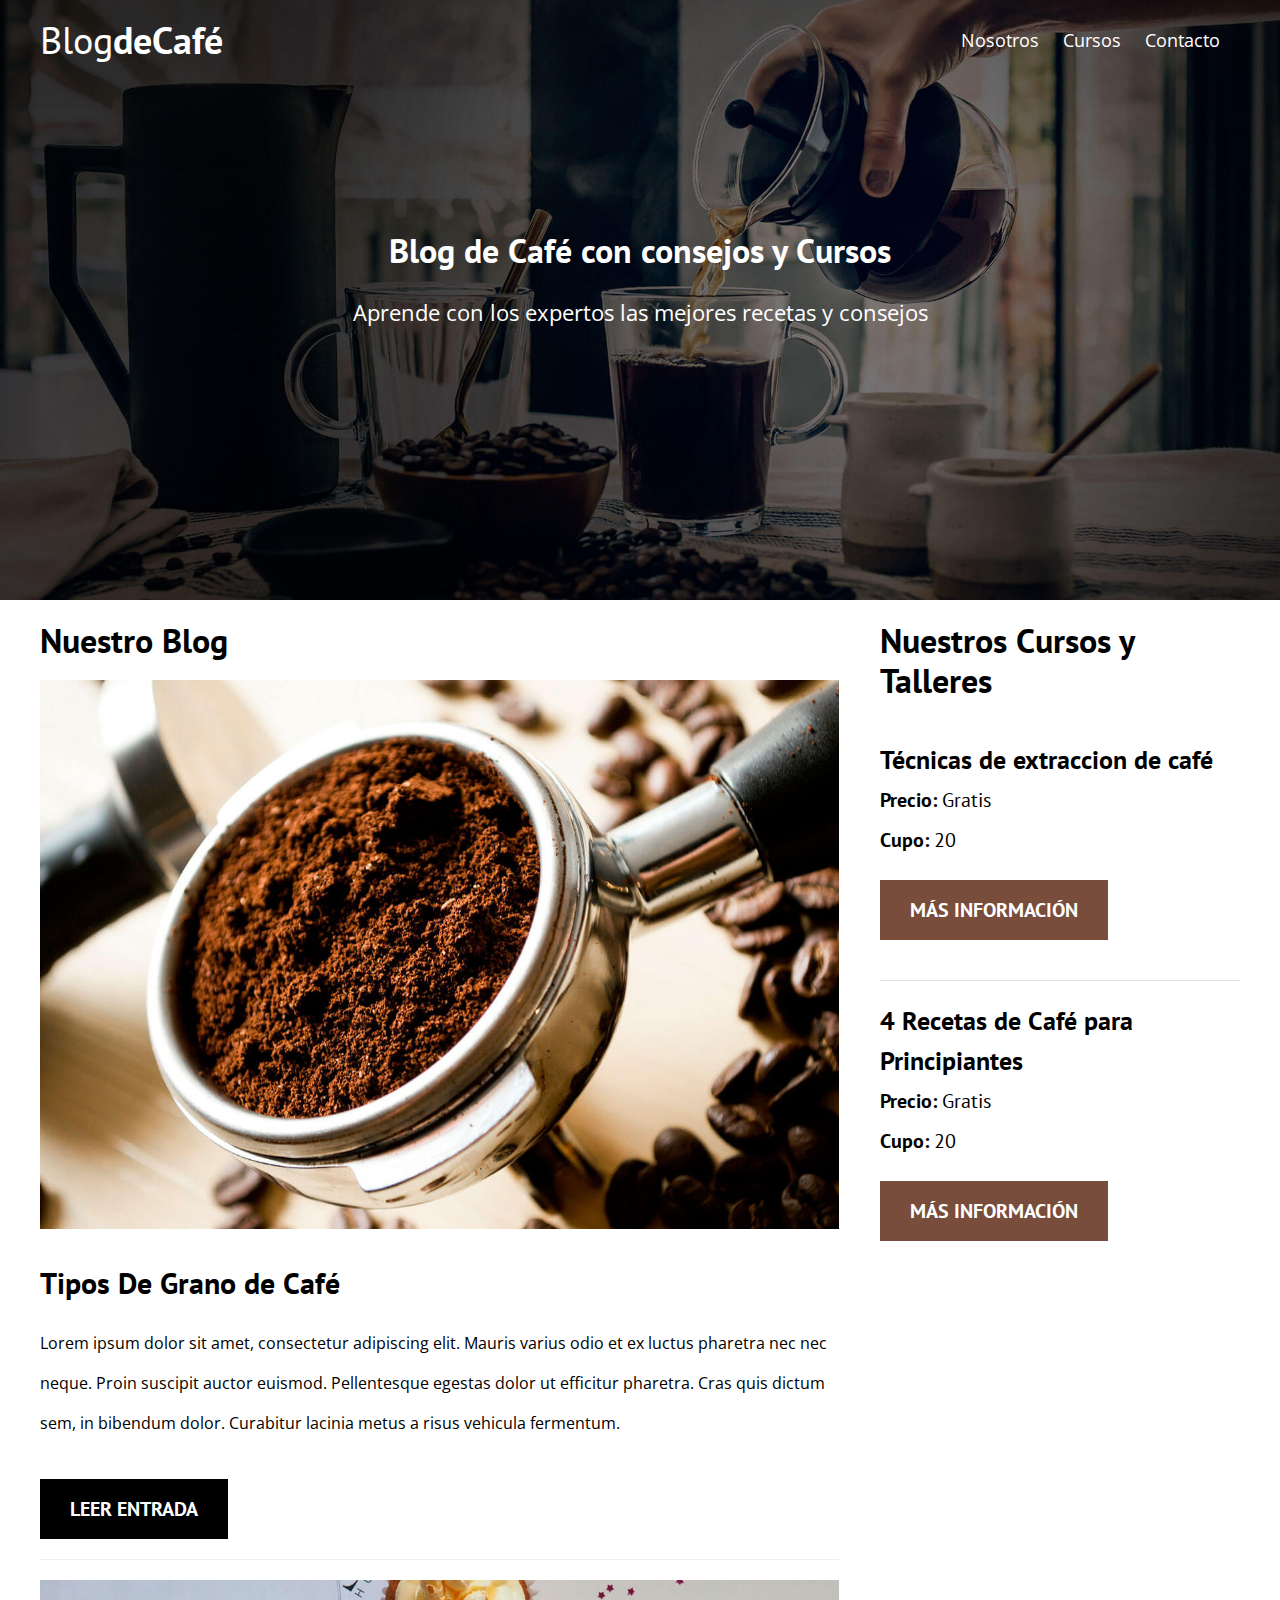
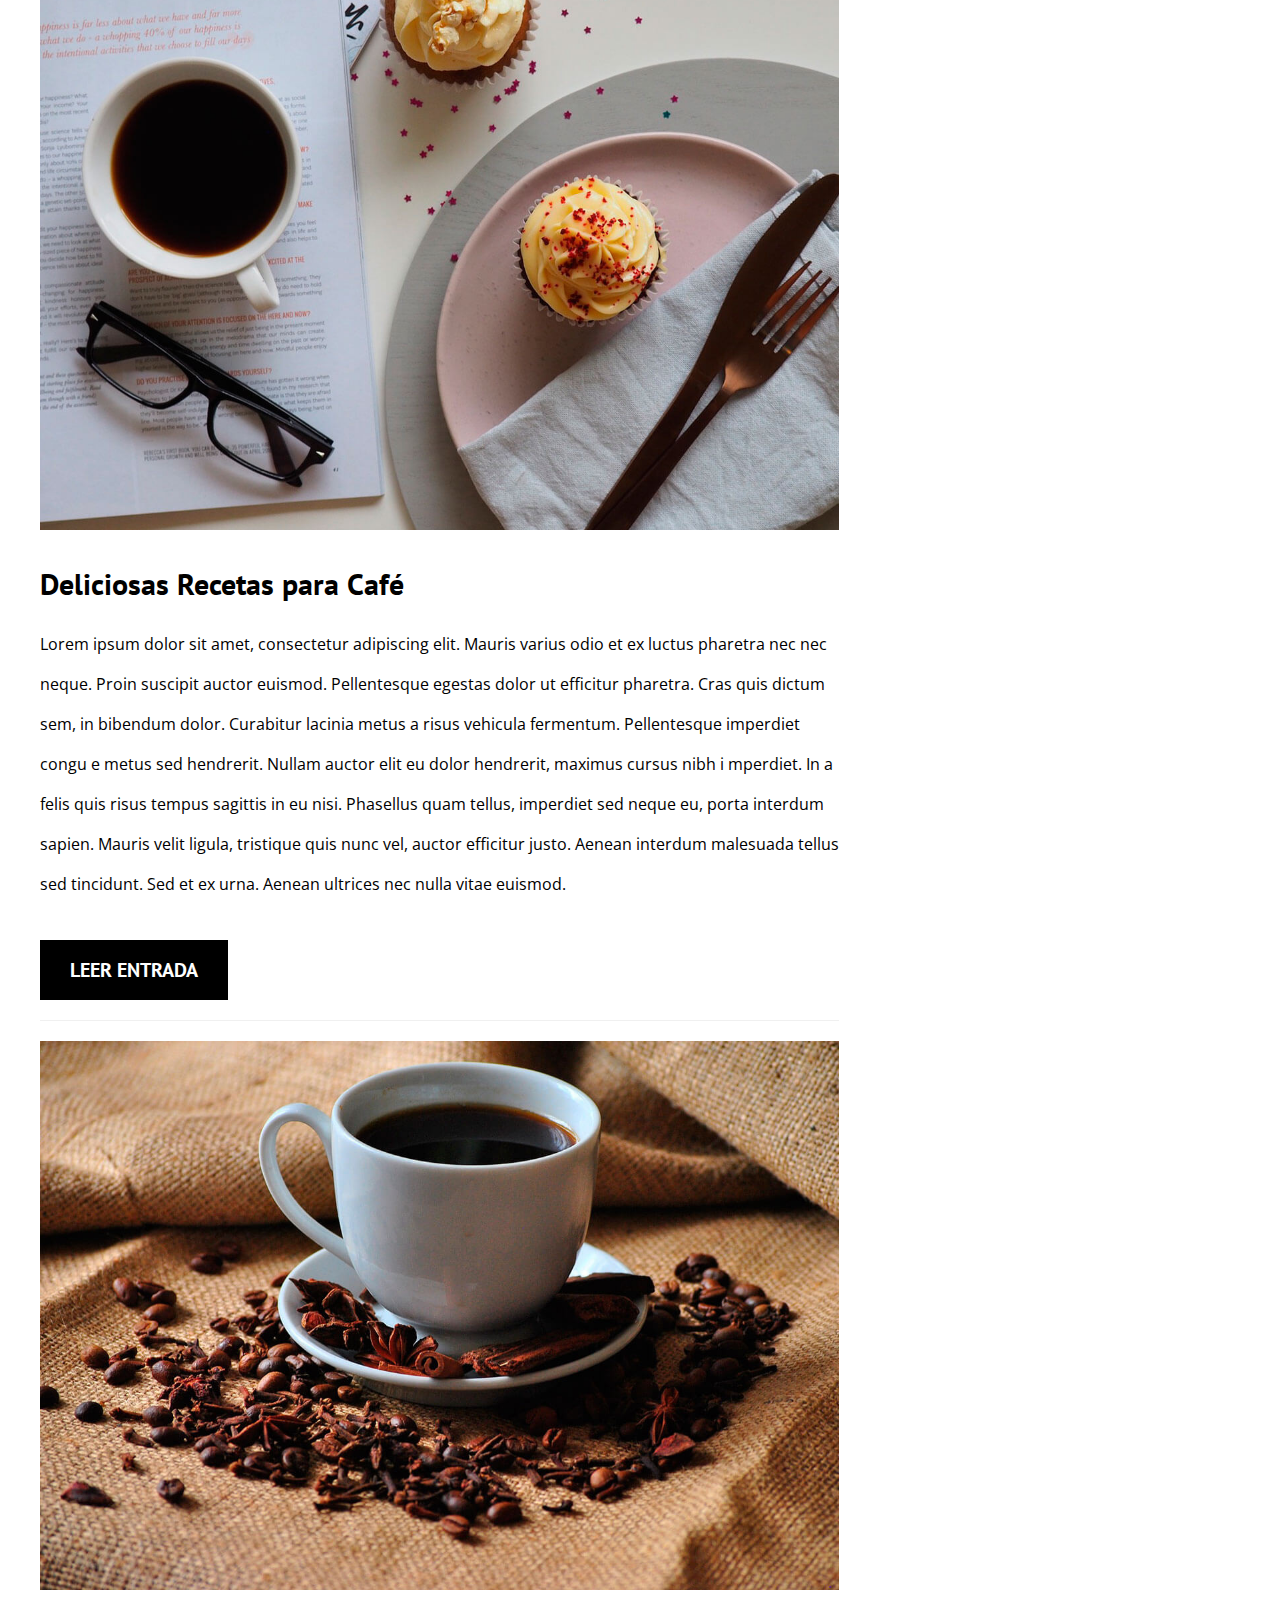
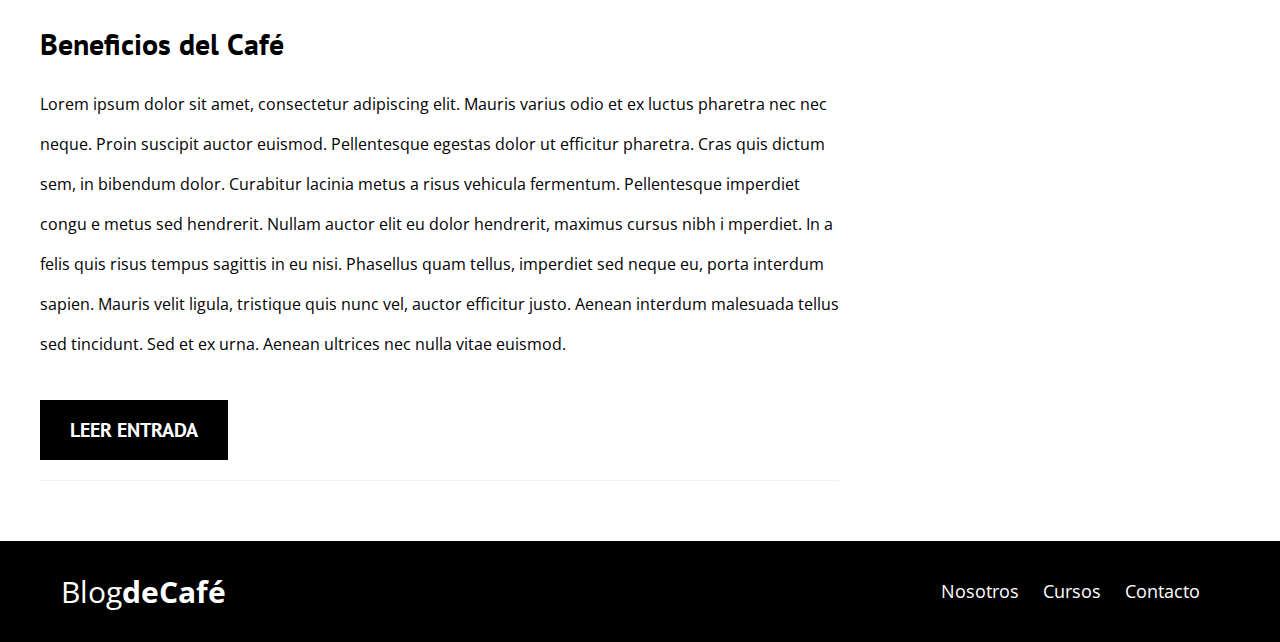
<file: index.html>
<!DOCTYPE html>
<html lang="en">
<head>
    <meta charset="UTF-8">
    <meta name="viewport" content="width=device-width, initial-scale=1.0">
    <title>Blog de Cafe</title>
    <link rel="preconnect" href="https://fonts.googleapis.com">
    <link rel="preconnect" href="https://fonts.gstatic.com" crossorigin>
    <link href="https://fonts.googleapis.com/css2?family=Open+Sans:ital@0;1&family=PT+Sans:wght@400;700&display=swap" rel="stylesheet">
    <link rel="stylesheet" href="css/normalize.css">
    <link rel="stylesheet" href="css/style.css">
</head>
<body>
    <header class="site-header">

        <div class="contenedor">

            <div class="barra" >

                
                <a href="index.html">

                    <h1  class="fw-400">Blog<span class="fw-700">deCafé</span></h1>
                </a>

                <nav class="navegacion">
                    <a href="nosotros.html">Nosotros</a>
                    <a href="cursos.html">Cursos</a>
                    <a href="contacto.html">Contacto</a>
                </nav>

            </div><!--barra-->

            <div class="texto-header">
                <h2>Blog de Café con consejos y Cursos</h2>
                <p>Aprende con los expertos las mejores recetas y consejos</p>
            </div><!--texto-header-->
        </div><!--contenedor-->
    </header>


    <div class="contenido-principal contenedor">


        <main class="blog">

            <h2>Nuestro Blog</h2>


            <article class="entrada-blog">
                <div class="imagen">
                    <img src="img/blog1.jpg" alt="imagen blog">

                </div><!--imagen-->

                <div class="contenido-blog">
                    <h3>Tipos De Grano de Café</h3>
                    <p>
                        Lorem ipsum dolor sit amet, consectetur adipiscing elit. 
                        Mauris varius odio et ex luctus pharetra nec nec neque. 
                        Proin suscipit auctor euismod. Pellentesque egestas dolor ut 
                        efficitur pharetra. Cras quis dictum sem, in bibendum dolor. 
                        Curabitur lacinia metus a risus vehicula fermentum.
                    </p>
                    <a href="entrada.html" class="btn btn-primario">Leer Entrada</a>
                </div><!--contenido-blog-->
            </article>



            <article class="entrada-blog">
                <div class="imagen">
                    <img src="img/blog2.jpg" alt="imagen blog">

                </div><!--imagen-->

                <div class="contenido-blog">
                    <h3>Deliciosas Recetas  para Café</h3>
                    <p>
                        Lorem ipsum dolor sit amet, consectetur adipiscing elit. 
                        Mauris varius odio et ex luctus pharetra nec nec neque. 
                        Proin suscipit auctor euismod. Pellentesque egestas dolor ut 
                        efficitur pharetra. Cras quis dictum sem, in bibendum dolor. 
                        Curabitur lacinia metus a risus vehicula fermentum. Pellentesque imperdiet congu
                        e metus sed hendrerit. Nullam auctor elit eu dolor hendrerit, maximus cursus nibh i
                        mperdiet. In a felis quis risus tempus sagittis in eu nisi. Phasellus quam tellus, 
                        imperdiet sed neque eu, porta interdum sapien. Mauris velit ligula, tristique quis nunc vel, auctor efficitur justo. 
                        Aenean interdum malesuada tellus sed tincidunt. Sed et ex urna. Aenean ultrices nec nulla vitae euismod.

                    </p>
                    <a href="entrada.html" class="btn btn-primario">Leer Entrada</a>
                </div><!--contenido-blog-->
            </article>



            <article class="entrada-blog">
                <div class="imagen">
                    <img src="img/blog3.jpg" alt="imagen blog">

                </div><!--imagen-->

                <div class="contenido-blog">
                    <h3>Beneficios del Café</h3>
                    <p>
                        Lorem ipsum dolor sit amet, consectetur adipiscing elit. 
                        Mauris varius odio et ex luctus pharetra nec nec neque. 
                        Proin suscipit auctor euismod. Pellentesque egestas dolor ut 
                        efficitur pharetra. Cras quis dictum sem, in bibendum dolor. 
                        Curabitur lacinia metus a risus vehicula fermentum. Pellentesque imperdiet congu
                        e metus sed hendrerit. Nullam auctor elit eu dolor hendrerit, maximus cursus nibh i
                        mperdiet. In a felis quis risus tempus sagittis in eu nisi. Phasellus quam tellus, 
                        imperdiet sed neque eu, porta interdum sapien. Mauris velit ligula, tristique quis nunc vel, auctor efficitur justo. 
                        Aenean interdum malesuada tellus sed tincidunt. Sed et ex urna. Aenean ultrices nec nulla vitae euismod.

                    </p>
                    <a href="entrada.html" class="btn btn-primario">Leer Entrada</a>
                </div><!--contenido-blog-->
            </article>


        </main>
        <aside class="cursos">
            <h2>Nuestros Cursos y Talleres</h2>

            <ul class="cursos-lista">

                <li class="curso">
                    <h4 class="no-margin">Técnicas de extraccion de café</h4>
                    <p class="no-margin">Precio: <span>Gratis</span></p>
                    <p class="no-margin">Cupo: <span>20</span></p>

                    <a href="cursos.html" class="btn btn-secundario">Más Información</a>

                </li>

                <li class="curso">
                    <h4 class="no-margin">4 Recetas de Café para Principiantes</h4>
                    <p class="no-margin">Precio: <span>Gratis</span></p>
                    <p class="no-margin">Cupo: <span>20</span></p>

                    <a href="cursos.html" class="btn btn-secundario">Más Información</a>

                </li>

            </ul>
        </aside>
    </div><!--contenido-principal-->



    <footer class="site-footer">
        <div class="contenedor">
            <div class="barra">
                <a href="index.html">

                    <p  class="fw-400 no-margin">Blog<span class="fw-700">deCafé</span></p>
                </a>

                <nav class="navegacion">
                    <a href="nosotros.html">Nosotros</a>
                    <a href="cursos.html">Cursos</a>
                    <a href="contacto.html">Contacto</a>
                </nav>
            </div>
        </div>
    </footer>
</body>
</html>
</file>
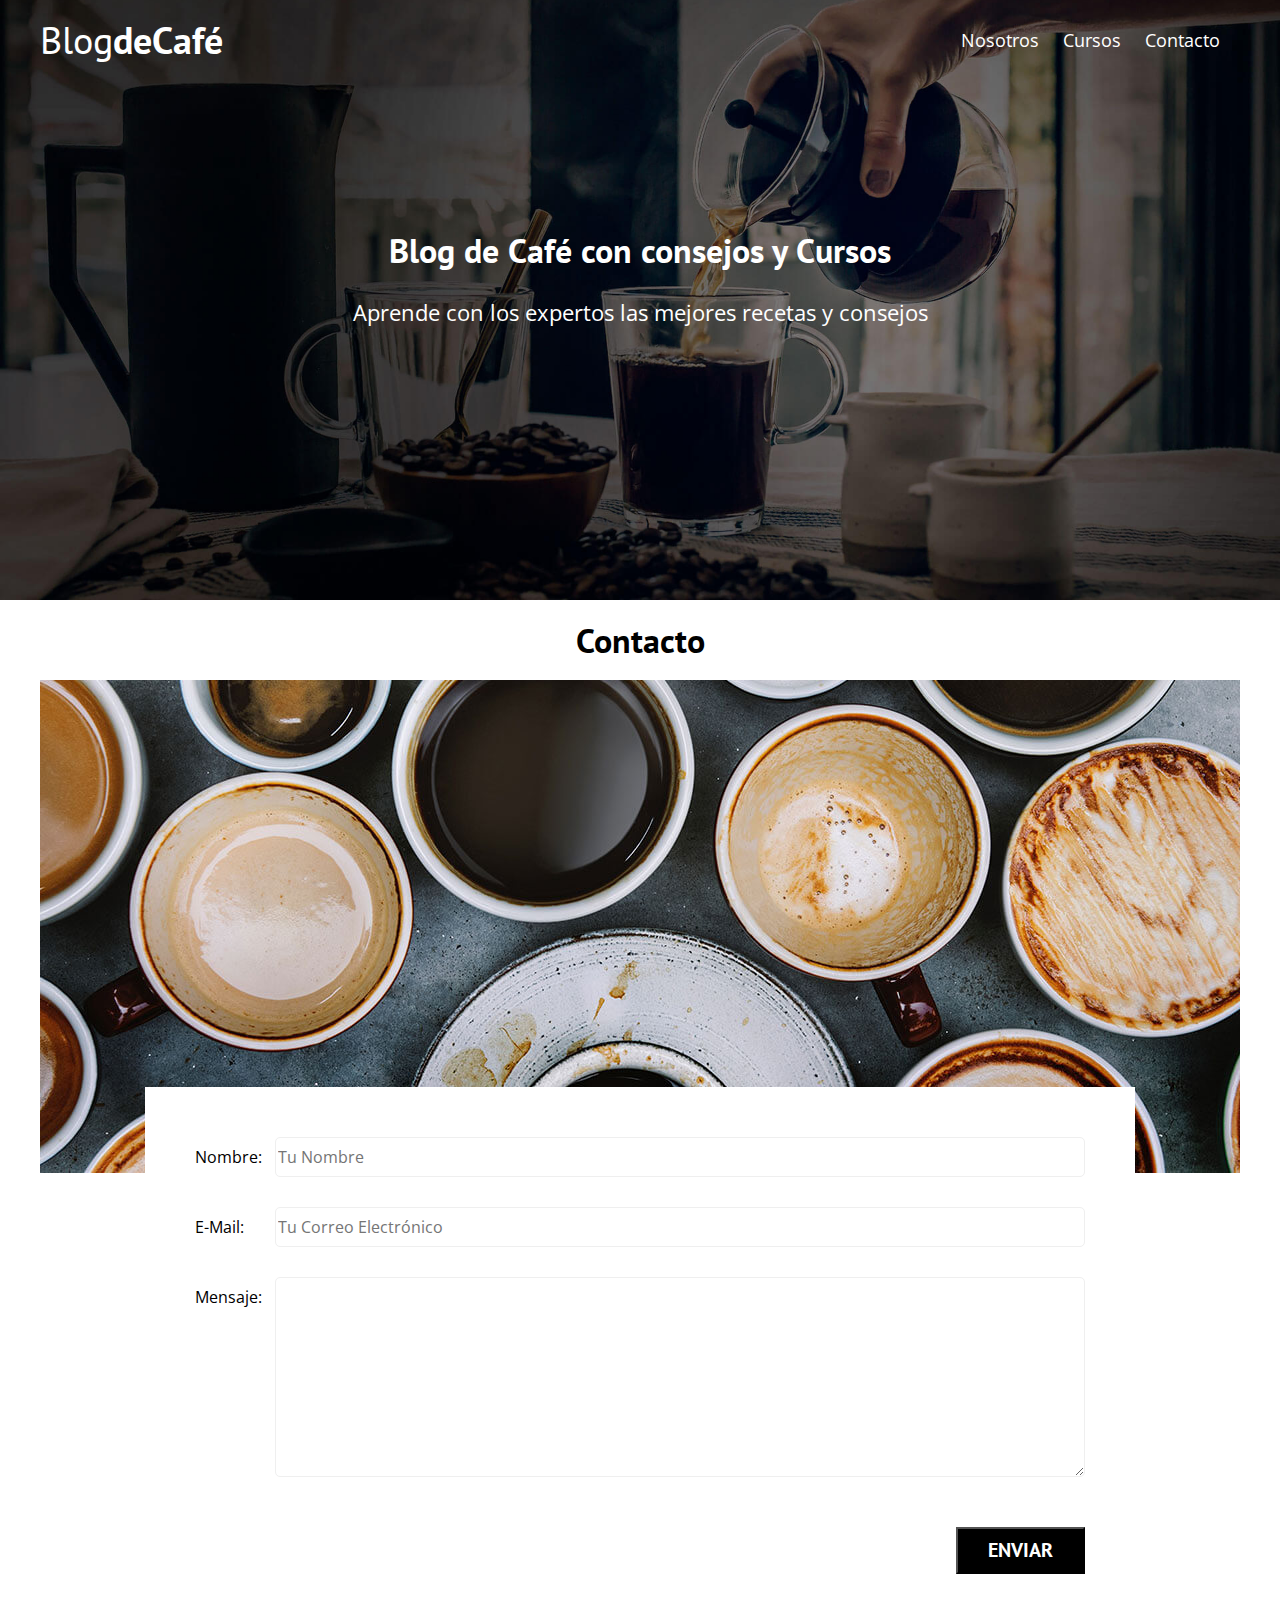
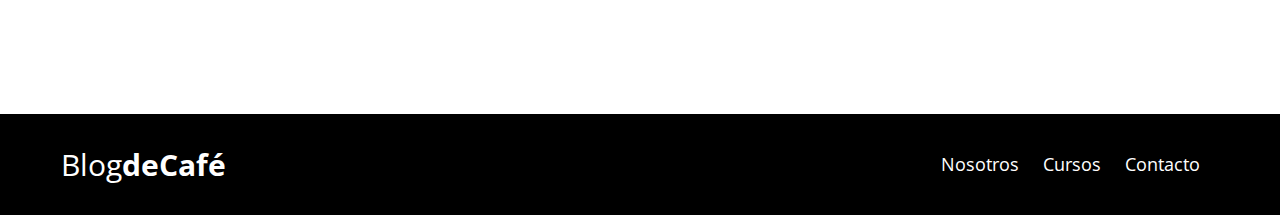
<file: contacto.html>
<!DOCTYPE html>
<html lang="en">
<head>
    <meta charset="UTF-8">
    <meta name="viewport" content="width=device-width, initial-scale=1.0">
    <title>Blog de Cafe</title>
    <link rel="preconnect" href="https://fonts.googleapis.com">
    <link rel="preconnect" href="https://fonts.gstatic.com" crossorigin>
    <link href="https://fonts.googleapis.com/css2?family=Open+Sans:ital@0;1&family=PT+Sans:wght@400;700&display=swap" rel="stylesheet">
    <link rel="stylesheet" href="css/normalize.css">
    <link rel="stylesheet" href="css/style.css">
</head>
<body>
    <header class="site-header">

        <div class="contenedor">

            <div class="barra" >

                
                <a href="index.html">

                    <h1  class="fw-400">Blog<span class="fw-700">deCafé</span></h1>
                </a>

                <nav class="navegacion">
                    <a href="nosotros.html">Nosotros</a>
                    <a href="cursos.html">Cursos</a>
                    <a href="contacto.html">Contacto</a>
                </nav>

            </div><!--barra-->

            <div class="texto-header">
                <h2>Blog de Café con consejos y Cursos</h2>
                <p>Aprende con los expertos las mejores recetas y consejos</p>
            </div><!--texto-header-->
        </div><!--contenedor-->
    </header>


    <main class="contenedor">
        <h2 class="centrar-texto">
            Contacto
        </h2>
        <div class="grid centrar-columnas">
            <div class="columnas-12">
                <img src="img/contacto.jpg" alt="imagen contacto">
            </div><!--columnas-12-->
            
            <div class="columnas-10 formulario-contacto">
                <form action="#">

                    <div class="campo">
                        <label  for="nombre">nombre:</label>
                        
                        <input type="text"  id="nombre" placeholder="Tu Nombre" required>
                    </div><!--campo-->

                    <div class="campo">
                        <label  for="email">e-Mail:</label>
                        <input type="text"  id="email" placeholder="Tu Correo Electrónico" required>

                    </div><!--campo-->

                    <div class="campo mensaje">
                        <label  for="mensaje">mensaje:</label>
                        <textarea name="mensaje"  id="mensaje"></textarea>
                    </div><!--campo-->


                    <div class="campo enviar">
                        <input type="submit" value="Enviar" class="btn btn-primario">
                    </div><!--campo-->

                </form>
            </div><!--columnas-10-->

        </div><!--grid-->

    </main>
    <footer class="site-footer">
        <div class="contenedor">
            <div class="barra">
                <a href="index.html">

                    <p  class="fw-400 no-margin">Blog<span class="fw-700">deCafé</span></p>
                </a>

                <nav class="navegacion">
                    <a href="nosotros.html">Nosotros</a>
                    <a href="cursos.html">Cursos</a>
                    <a href="contacto.html">Contacto</a>
                </nav>
            </div>
        </div>
    </footer>
</body>
</html>
</file>
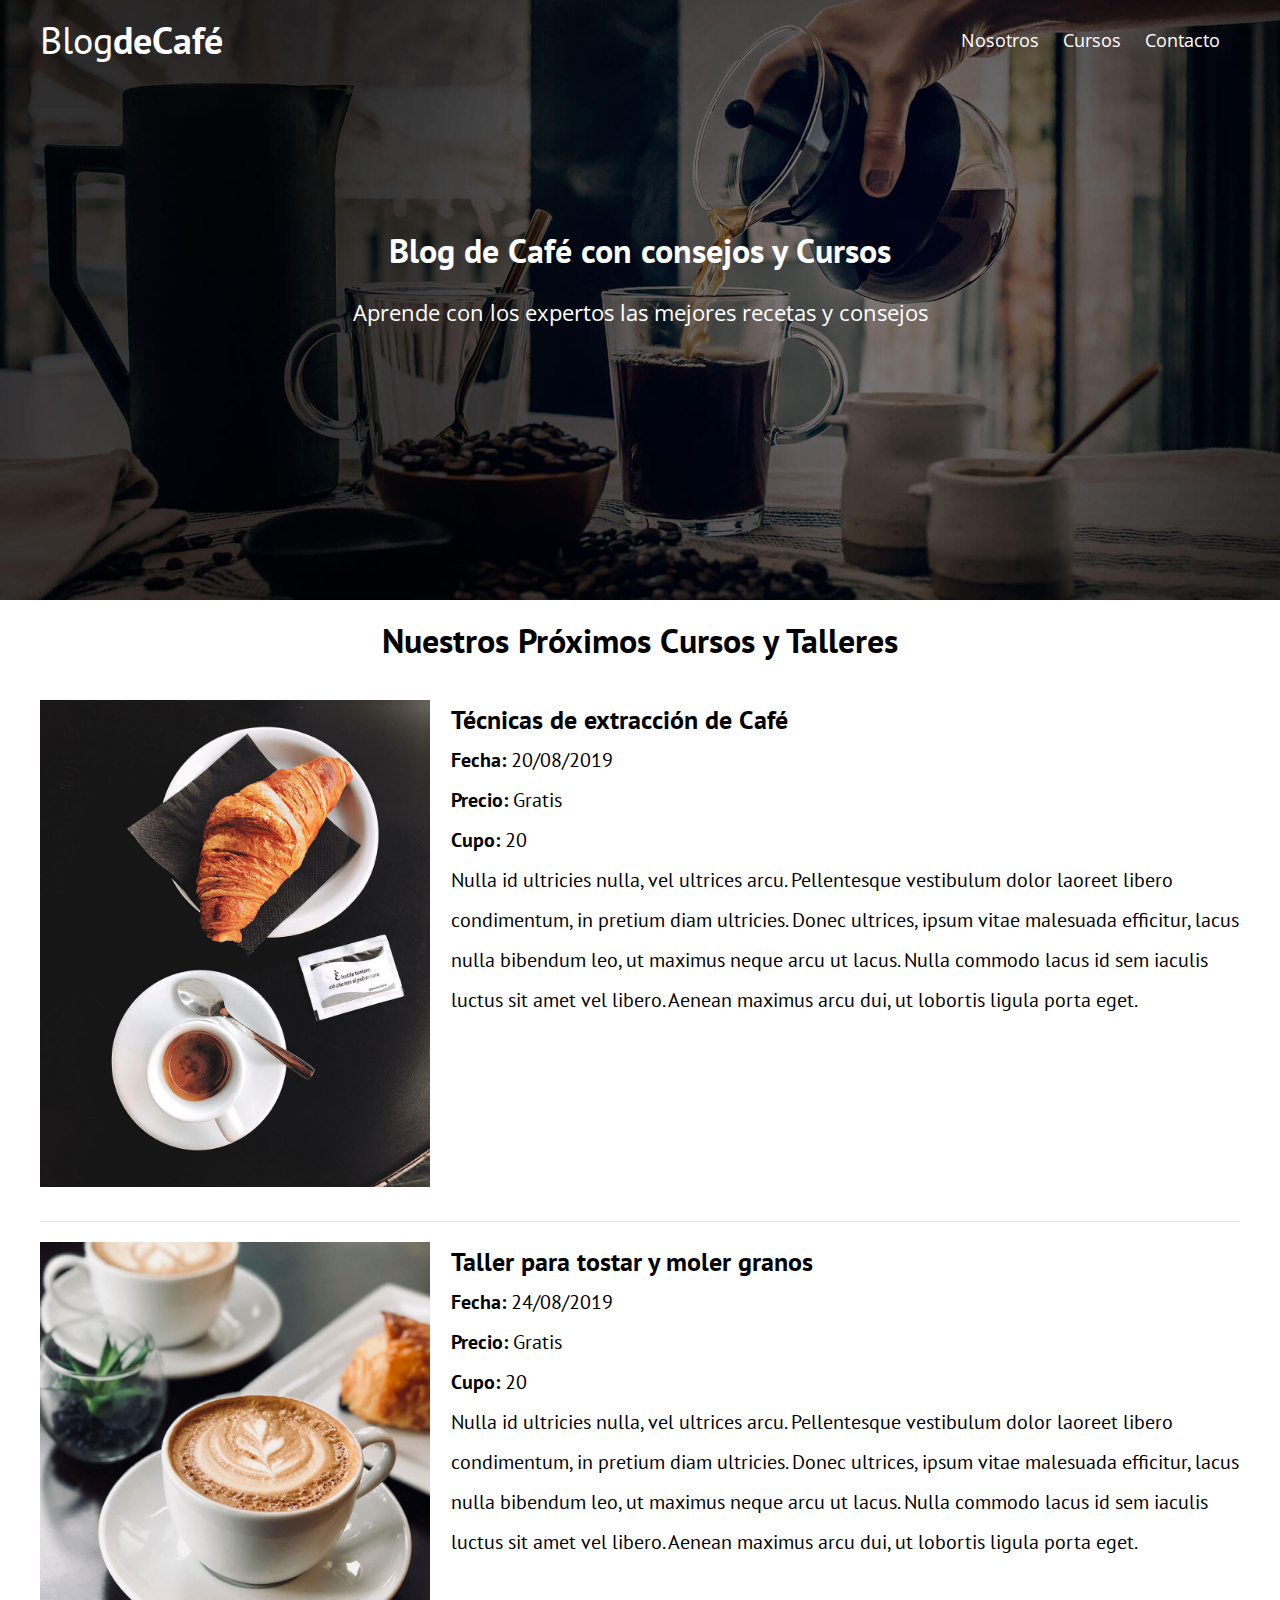
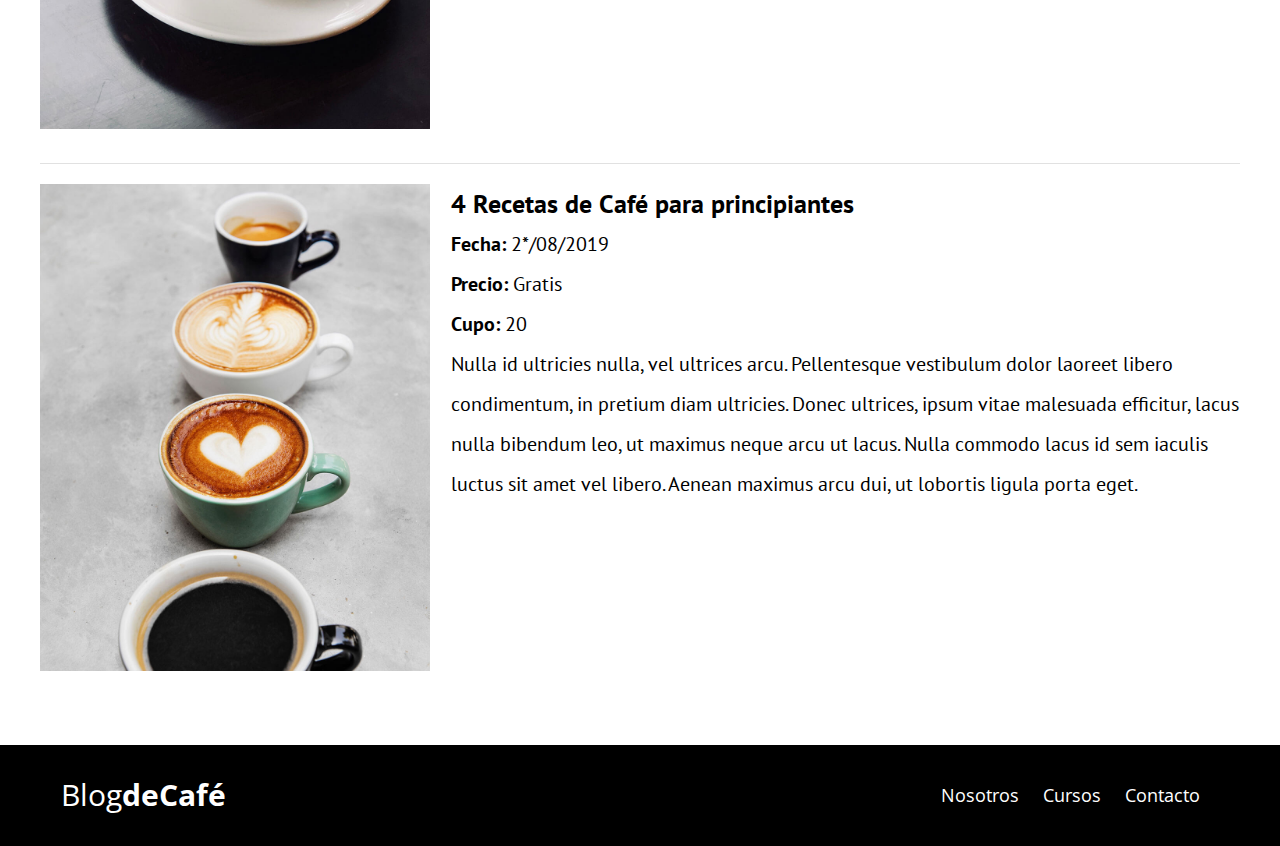
<file: cursos.html>
<!DOCTYPE html>
<html lang="en">
<head>
    <meta charset="UTF-8">
    <meta name="viewport" content="width=device-width, initial-scale=1.0">
    <title>Blog de Cafe</title>
    <link rel="preconnect" href="https://fonts.googleapis.com">
    <link rel="preconnect" href="https://fonts.gstatic.com" crossorigin>
    <link href="https://fonts.googleapis.com/css2?family=Open+Sans:ital@0;1&family=PT+Sans:wght@400;700&display=swap" rel="stylesheet">
    <link rel="stylesheet" href="css/normalize.css">
    <link rel="stylesheet" href="css/style.css">
</head>
<body>
    <header class="site-header">

        <div class="contenedor">

            <div class="barra" >

                
                <a href="index.html">

                    <h1  class="fw-400">Blog<span class="fw-700">deCafé</span></h1>
                </a>

                <nav class="navegacion">
                    <a href="nosotros.html">Nosotros</a>
                    <a href="cursos.html">Cursos</a>
                    <a href="contacto.html">Contacto</a>
                </nav>

            </div><!--barra-->

            <div class="texto-header">
                <h2>Blog de Café con consejos y Cursos</h2>
                <p>Aprende con los expertos las mejores recetas y consejos</p>
            </div><!--texto-header-->
        </div><!--contenedor-->
    </header>


    <main class="contenedor">
        <h2 class="centrar-texto">Nuestros Próximos Cursos y Talleres</h2>

        <article class="curso grid ">
            <div class="columnas-4">

                <img src="img/curso1.jpg" alt="curso1">
            </div><!--columna-4-->

            <div class="columnas-8">
                <h4 class="no-margin">Técnicas de extracción de Café</h4>


                <p class="no-margin">Fecha: <span>20/08/2019</span></p>
                <p class="no-margin">Precio: <span>Gratis</span></p>
                <p class="no-margin">Cupo: <span>20</span></p>



                <p class="fw-400">
                    Nulla id ultricies nulla, vel ultrices arcu. Pellentesque vestibulum dolor laoreet libero condimentum, in pretium diam ultricies. 
                    Donec ultrices, ipsum vitae malesuada efficitur, lacus nulla bibendum leo, ut maximus neque arcu ut lacus. Nulla commodo lacus id sem iaculis 
                    luctus sit amet vel libero. Aenean maximus arcu dui, ut lobortis ligula porta eget.
                </p>
            </div><!--columna-8-->
        </article>
        <article class="curso grid ">
            <div class="columnas-4">

                <img src="img/curso2.jpg" alt="curso1">
            </div><!--columna-4-->

            <div class="columnas-8">
                <h4 class="no-margin">Taller para tostar y moler granos</h4>


                <p class="no-margin">Fecha: <span>24/08/2019</span></p>
                <p class="no-margin">Precio: <span>Gratis</span></p>
                <p class="no-margin">Cupo: <span>20</span></p>



                <p class="fw-400">
                    Nulla id ultricies nulla, vel ultrices arcu. Pellentesque vestibulum dolor laoreet libero condimentum, in pretium diam ultricies. 
                    Donec ultrices, ipsum vitae malesuada efficitur, lacus nulla bibendum leo, ut maximus neque arcu ut lacus. Nulla commodo lacus id sem iaculis 
                    luctus sit amet vel libero. Aenean maximus arcu dui, ut lobortis ligula porta eget.
                </p>
            </div><!--columna-8-->
        </article>
        <article class="curso grid ">
            <div class="columnas-4">

                <img src="img/curso3.jpg" alt="curso1">
            </div><!--columna-4-->

            <div class="columnas-8">
                <h4 class="no-margin">4 Recetas de Café para principiantes</h4>


                <p class="no-margin">Fecha: <span>2*/08/2019</span></p>
                <p class="no-margin">Precio: <span>Gratis</span></p>
                <p class="no-margin">Cupo: <span>20</span></p>



                <p class="fw-400">
                    Nulla id ultricies nulla, vel ultrices arcu. Pellentesque vestibulum dolor laoreet libero condimentum, in pretium diam ultricies. 
                    Donec ultrices, ipsum vitae malesuada efficitur, lacus nulla bibendum leo, ut maximus neque arcu ut lacus. Nulla commodo lacus id sem iaculis 
                    luctus sit amet vel libero. Aenean maximus arcu dui, ut lobortis ligula porta eget.
                </p>
            </div><!--columna-8-->
        </article>
    </main>
    <footer class="site-footer">
        <div class="contenedor">
            <div class="barra">
                <a href="index.html">

                    <p  class="fw-400 no-margin">Blog<span class="fw-700">deCafé</span></p>
                </a>

                <nav class="navegacion">
                    <a href="nosotros.html">Nosotros</a>
                    <a href="cursos.html">Cursos</a>
                    <a href="contacto.html">Contacto</a>
                </nav>
            </div>
        </div>
    </footer>
</body>
</html>
</file>
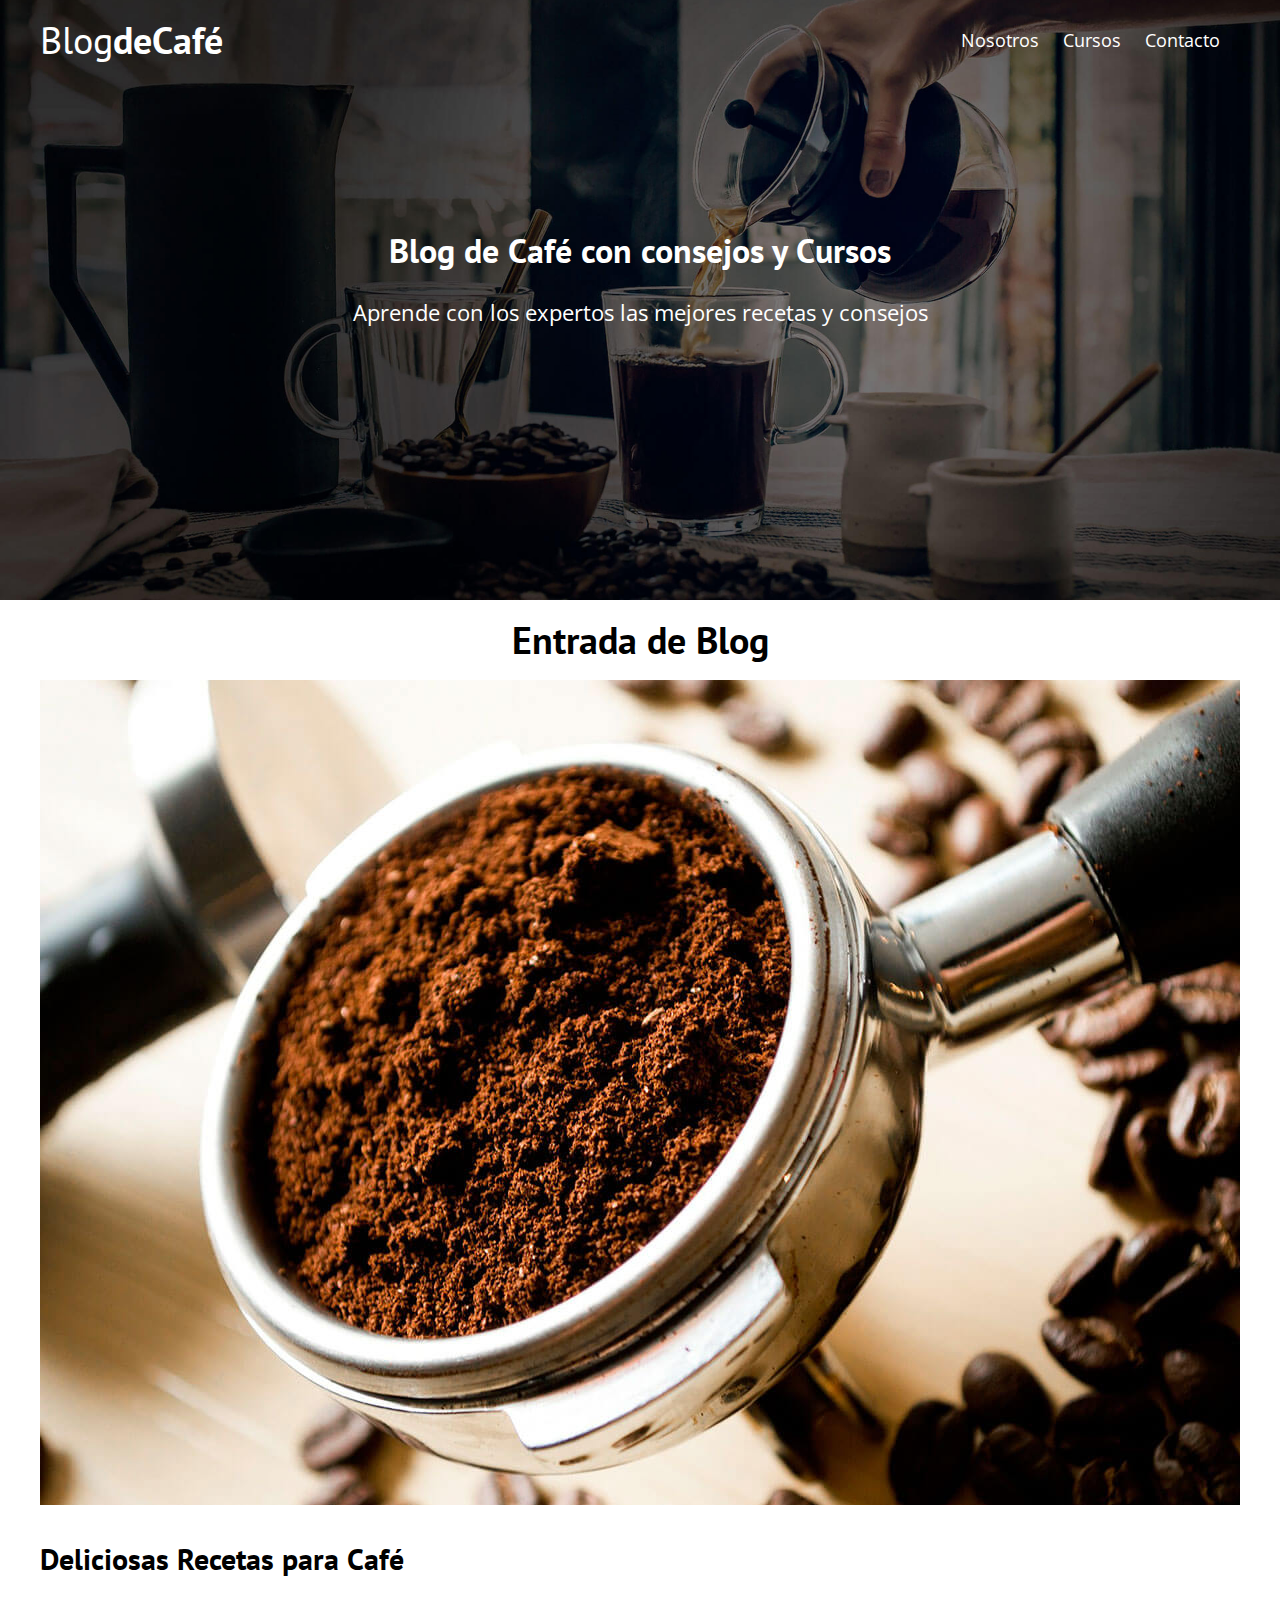
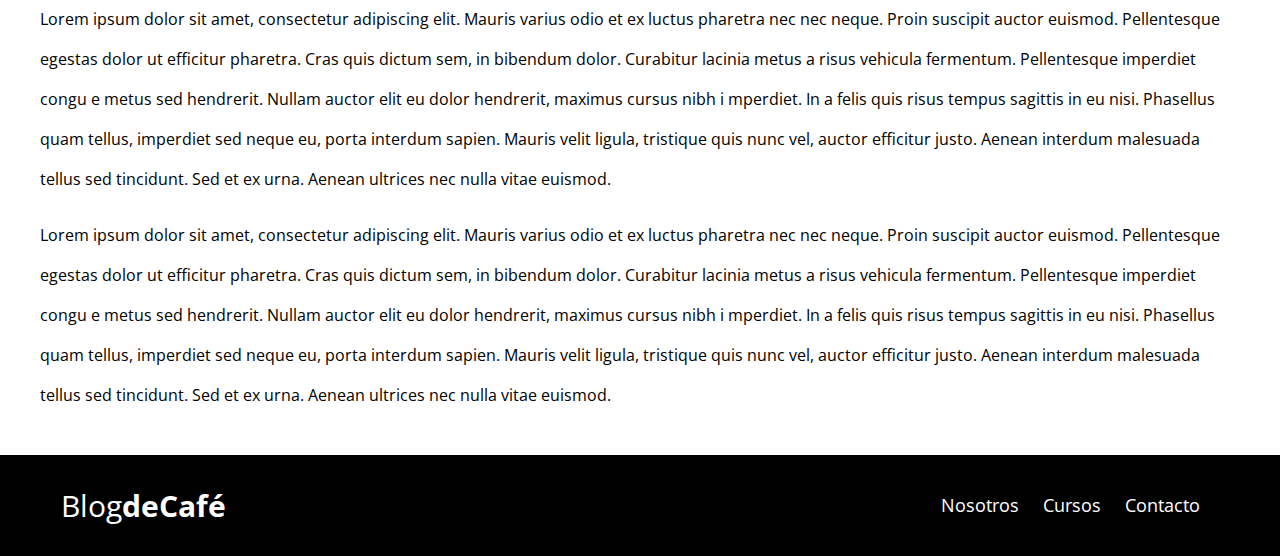
<file: entrada.html>
<!DOCTYPE html>
<html lang="en">
<head>
    <meta charset="UTF-8">
    <meta name="viewport" content="width=device-width, initial-scale=1.0">
    <title>Blog de Cafe</title>
    <link rel="preconnect" href="https://fonts.googleapis.com">
    <link rel="preconnect" href="https://fonts.gstatic.com" crossorigin>
    <link href="https://fonts.googleapis.com/css2?family=Open+Sans:ital@0;1&family=PT+Sans:wght@400;700&display=swap" rel="stylesheet">
    <link rel="stylesheet" href="css/normalize.css">
    <link rel="stylesheet" href="css/style.css">
</head>
<body>
    <header class="site-header">

        <div class="contenedor">

            <div class="barra" >

                
                <a href="index.html">

                    <h1  class="fw-400">Blog<span class="fw-700">deCafé</span></h1>
                </a>

                <nav class="navegacion">
                    <a href="nosotros.html">Nosotros</a>
                    <a href="cursos.html">Cursos</a>
                    <a href="contacto.html">Contacto</a>
                </nav>

            </div><!--barra-->

            <div class="texto-header">
                <h2>Blog de Café con consejos y Cursos</h2>
                <p>Aprende con los expertos las mejores recetas y consejos</p>
            </div><!--texto-header-->
        </div><!--contenedor-->
    </header>


    <main class="contenedor">
        <h1 class="centrar-texto">Entrada de Blog</h1>
        <div class="entrada">
            <img src="img/blog1.jpg" alt="">

            <h3>Deliciosas Recetas  para Café</h3>
                    <p>
                        Lorem ipsum dolor sit amet, consectetur adipiscing elit. 
                        Mauris varius odio et ex luctus pharetra nec nec neque. 
                        Proin suscipit auctor euismod. Pellentesque egestas dolor ut 
                        efficitur pharetra. Cras quis dictum sem, in bibendum dolor. 
                        Curabitur lacinia metus a risus vehicula fermentum. Pellentesque imperdiet congu
                        e metus sed hendrerit. Nullam auctor elit eu dolor hendrerit, maximus cursus nibh i
                        mperdiet. In a felis quis risus tempus sagittis in eu nisi. Phasellus quam tellus, 
                        imperdiet sed neque eu, porta interdum sapien. Mauris velit ligula, tristique quis nunc vel, auctor efficitur justo. 
                        Aenean interdum malesuada tellus sed tincidunt. Sed et ex urna. Aenean ultrices nec nulla vitae euismod.

                    </p>
                    <p>
                        Lorem ipsum dolor sit amet, consectetur adipiscing elit. 
                        Mauris varius odio et ex luctus pharetra nec nec neque. 
                        Proin suscipit auctor euismod. Pellentesque egestas dolor ut 
                        efficitur pharetra. Cras quis dictum sem, in bibendum dolor. 
                        Curabitur lacinia metus a risus vehicula fermentum. Pellentesque imperdiet congu
                        e metus sed hendrerit. Nullam auctor elit eu dolor hendrerit, maximus cursus nibh i
                        mperdiet. In a felis quis risus tempus sagittis in eu nisi. Phasellus quam tellus, 
                        imperdiet sed neque eu, porta interdum sapien. Mauris velit ligula, tristique quis nunc vel, auctor efficitur justo. 
                        Aenean interdum malesuada tellus sed tincidunt. Sed et ex urna. Aenean ultrices nec nulla vitae euismod.

                    </p>
        </div><!--entrada-->

    </main>
    <footer class="site-footer">
        <div class="contenedor">
            <div class="barra">
                <a href="index.html">

                    <p  class="fw-400 no-margin">Blog<span class="fw-700">deCafé</span></p>
                </a>

                <nav class="navegacion">
                    <a href="nosotros.html">Nosotros</a>
                    <a href="cursos.html">Cursos</a>
                    <a href="contacto.html">Contacto</a>
                </nav>
            </div>
        </div>
    </footer>
</body>
</html>
</file>
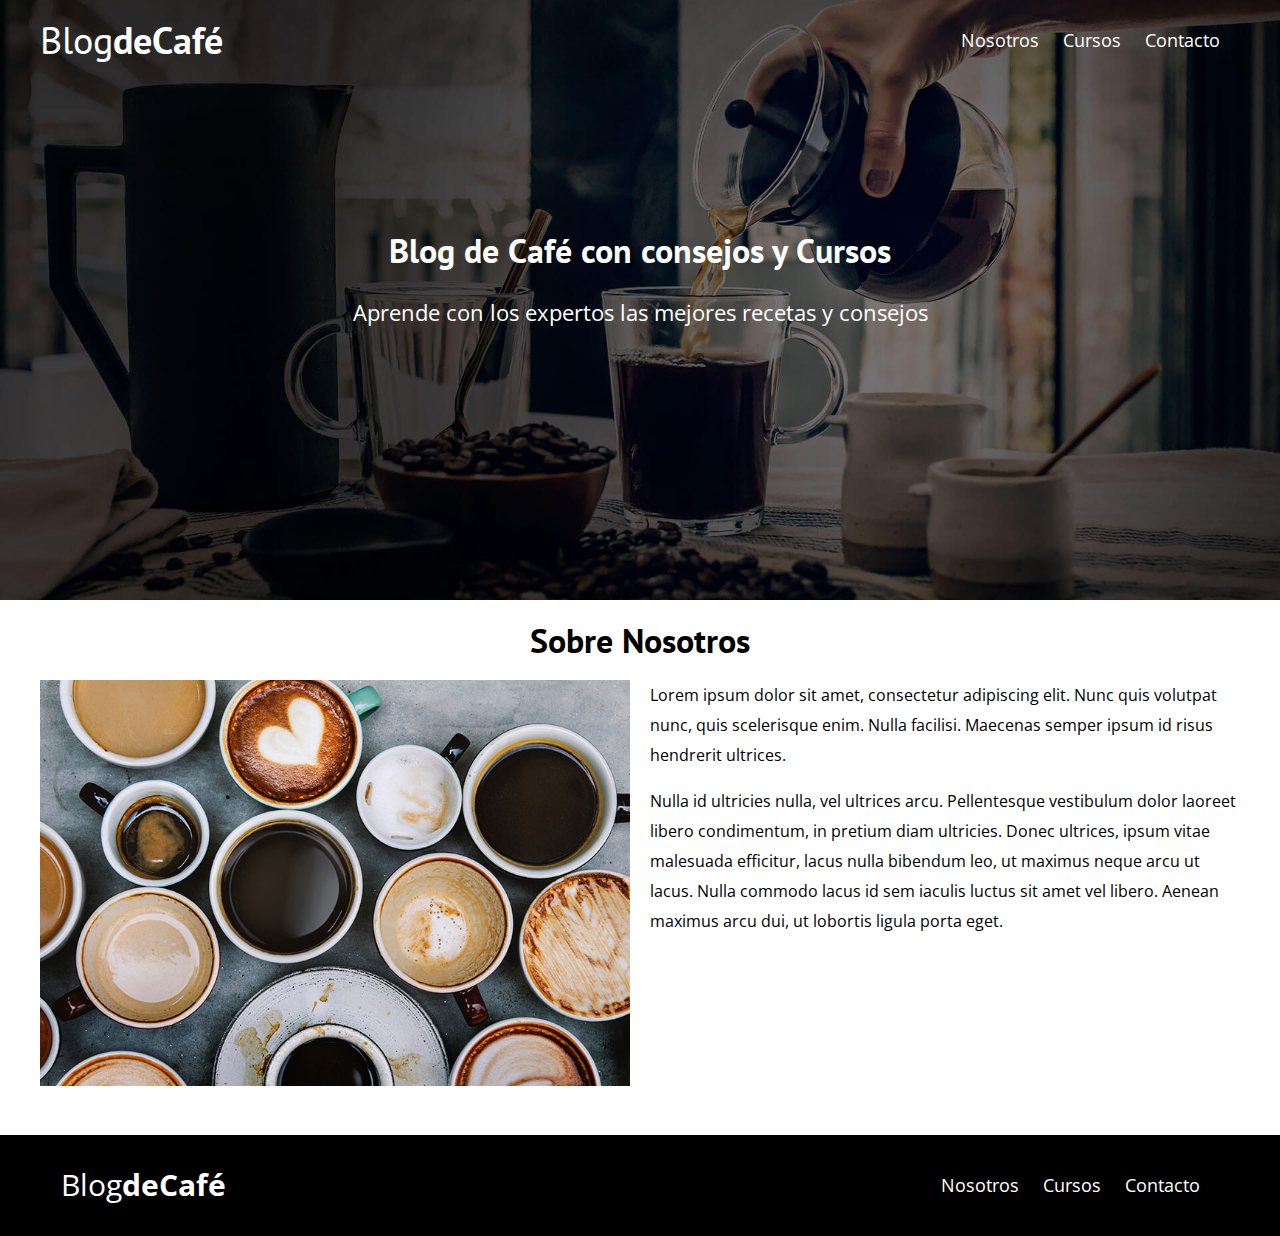
<file: nosotros.html>
<!DOCTYPE html>
<html lang="en">
<head>
    <meta charset="UTF-8">
    <meta name="viewport" content="width=device-width, initial-scale=1.0">
    <title>Blog de Cafe</title>
    <link rel="preconnect" href="https://fonts.googleapis.com">
    <link rel="preconnect" href="https://fonts.gstatic.com" crossorigin>
    <link href="https://fonts.googleapis.com/css2?family=Open+Sans:ital@0;1&family=PT+Sans:wght@400;700&display=swap" rel="stylesheet">
    <link rel="stylesheet" href="css/normalize.css">
    <link rel="stylesheet" href="css/style.css">
</head>
<body>
    <header class="site-header">

        <div class="contenedor">

            <div class="barra" >

                
                <a href="index.html">

                    <h1  class="fw-400">Blog<span class="fw-700">deCafé</span></h1>
                </a>

                <nav class="navegacion">
                    <a href="nosotros.html">Nosotros</a>
                    <a href="cursos.html">Cursos</a>
                    <a href="contacto.html">Contacto</a>
                </nav>

            </div><!--barra-->

            <div class="texto-header">
                <h2>Blog de Café con consejos y Cursos</h2>
                <p>Aprende con los expertos las mejores recetas y consejos</p>
            </div><!--texto-header-->
        </div><!--contenedor-->
    </header>


    <main class="contenedor">
        <h2 class="centrar-texto">
            Sobre Nosotros
        </h2>
        <div class="grid">
            <div class="columnas-6">


                <img src="img/nosotros.jpg" alt="info Nosotros">


            </div><!--columna-6-->


            <div class="columnas-6">
                <p>
                    Lorem ipsum dolor sit amet, consectetur adipiscing elit. Nunc quis volutpat nunc, quis scelerisque enim.
                    Nulla facilisi. Maecenas semper ipsum id risus hendrerit ultrices.
                </p>
                <p>

                    Nulla id ultricies nulla, vel ultrices arcu. Pellentesque vestibulum dolor laoreet libero condimentum, in pretium diam ultricies. 
                    Donec ultrices, ipsum vitae malesuada efficitur, lacus nulla bibendum leo, ut maximus neque arcu ut lacus. Nulla commodo lacus id sem iaculis 
                    luctus sit amet vel libero. Aenean maximus arcu dui, ut lobortis ligula porta eget.
                </p>
            </div><!--columna-6-->
        </div><!--grid-->
    </main>

    <footer class="site-footer">
        <div class="contenedor">
            <div class="barra">
                <a href="index.html">

                    <p  class="fw-400 no-margin">Blog<span class="fw-700">deCafé</span></p>
                </a>

                <nav class="navegacion">
                    <a href="nosotros.html">Nosotros</a>
                    <a href="cursos.html">Cursos</a>
                    <a href="contacto.html">Contacto</a>
                </nav>
            </div>
        </div>
    </footer>
</body>
</html>
</file>
<file: css/style.css>
/* apply a natural box layout model to all elements, but allowing components to change */
html {
    box-sizing: border-box;
    font-size: 62.5%;
}

*, *:before, *:after {

  box-sizing: inherit;
}

body{
    font-family: "Open Sans", sans-serif;
    font-size: 1.6rem;
    line-height: 4rem;
}
/*Globales*/
.contenedor{
    max-width: 1200px;
    margin: 0 auto;
    width: 95%;
}

h1,h2,h3,h4{
    font-family: "PT Sans", sans-serif;
    margin: 2rem 0;
}



h1{
    font-size: 3.8rem;
}
    
h2{
    font-size: 3.4rem;
}
h3{
    font-size: 3rem;

}
h4{
    font-size: 2.6rem;

}
img{
    max-width: 100%;
}





/*UTILIDADES*/
.centrar-texto{
    text-align: center;
}

.no-margin{
    margin: 0;
}

.fw-400{
    font-weight: 400!important; 
}
.fw-700{
    font-weight: 700!important;
}

.btn{
    text-decoration: none;
    padding: 1rem 3rem;
    display: block;
    color: white;
    text-align: center;
    font-family: 'PT Sans',sans-serif;
    text-transform: uppercase;
    font-size: 2rem;
    font-weight: 700;
    margin: 2rem 0;
    flex: 0 0 100%;
}

.btn:hover{
    cursor: pointer;
}
.btn-primario{
    background-color: #000;
}

.btn-secundario{
    background-color: #784d3c;
}


@media (min-width: 768px) {
    .btn{
        display: inline-block;
        flex: 0 0 auto;
    }
}


@media (min-width: 768px) {
    .grid{
        display: flex;
        justify-content: space-between;
        flex-wrap: wrap;

    }
    .columnas-6{
        flex: 0 0 calc(50% - 1rem);
        line-height: 3rem;
    }
    .columnas-6 p{
        margin-top: 0;
    }
    .columnas-4{
        flex: 0 0 calc(33.3% - 1rem);
    }
    .columnas-8{
        flex: 0 0 calc(66.6% - 1rem);
        
        
    }

    .columnas-12{
        flex: 0 0 calc(100%);
    }
    .columnas-10{
        flex: 0 0 calc(83.3% - 1rem);
    }
}


.centrar-columnas{
    justify-content: center;
}

/**HEADER**/

.site-header{
    background-image:  url('../img/banner.jpg');
    background-repeat: no-repeat;
    background-position: center center;
    background-size: cover;
    height: 60rem;
}

.site-header a{
    color: white;
}

.site-header h1{
    text-align: center;
}


/**NAVEGACION**/
@media(min-width:768px){
    .barra{
        display: flex;
        justify-content: space-between;
        align-items: center;
    }


}

.barra a{
    text-decoration: none;

}

.barra a:hover{
    color: rgb(172, 91, 20);
    transition: 0.3s;
}

.navegacion a{
    text-align: center;
    display: block;
    font-size: 1.8rem;
    color: white;
}

@media (min-width: 768px) {
    .navegacion a{

        display: inline;
        margin-right: 2rem;
    }
}
/**Header**/
.texto-header{
    color: white;
    text-align: center;
    margin-top: 5rem;
}


@media (min-width: 768px) {
    .texto-header{
        margin-top: 15rem;
    }
}
.texto-header p{
    font-size: 2.2rem;
}



/**CONTENIDO-PRINCIPAL HOME**/



.contenido-principal{
    display: flex;
    flex-wrap: wrap;  
}

.blog,.cursos{
    flex:0 0 100%;
}

.cursos{
    order: -1;
}

@media (min-width: 768px) {
    .contenido-principal{
        justify-content: space-between;

    }
    .blog{
        flex-basis: 66.6%;
        order: -1;

    }

    .cursos{
        flex-basis: calc(33.3% - 4rem);
    }
}  


.entrada-blog{
    margin-bottom: 2rem;
    border-bottom: 0.1rem solid #efefefef;
}


/*OPCIONAL*/
/* 
.entrada-blog{
    display: flex;
    justify-content: space-between;
}

.entrada-blog .imagen{
    flex: 0 0 40%;
}
.entrada-blog .contenido-blog{
    flex: 0 0 calc(60% - 2rem);
    
} */



/*CURSOS SIDEBAR*/

.cursos-lista{
    padding: 0;
    list-style-type: none;

}


.curso{
    padding-top: 2rem;
    padding-bottom: 2rem;
    border-bottom: 1px solid #e1e1e1;
}

.curso:last-of-type{
    border-bottom: none;
}

.curso p{
    font-family: 'PT Sans',sans-serif;
    font-weight: 700;
    font-size: 2rem;
    margin: 0;
}

.curso p span{
    font-weight: 400;
}

/*Footer*/


.site-footer{
    background-color: #000;
    padding: 3rem;
    margin-top: 4rem;

}

.site-footer p{
    font-size: 3rem;
    text-align: center;
    color: white;

}


/*Contacto*/

label{
    text-transform: capitalize;
}

.formulario-contacto{
    background: #fff;
    padding: 5rem;

}

@media (min-width: 768px) {
    .formulario-contacto{
        margin-top: -10rem;
    }
}

.formulario-contacto .campo{
    display: flex;
    justify-content: space-between;
    margin-bottom: 3rem;
}

.campo label{

    flex:0 0 8rem
}

.campo input:not([type="submit"]), .campo textarea{
    flex: 1;
    border: 1px solid #efefef;
    border-radius: 0.5rem;
}

.campo textarea{
    height: 20rem;
}

.formulario-contacto .enviar{
    display: flex;
    justify-content: end;
    border: none;

}
</file>
